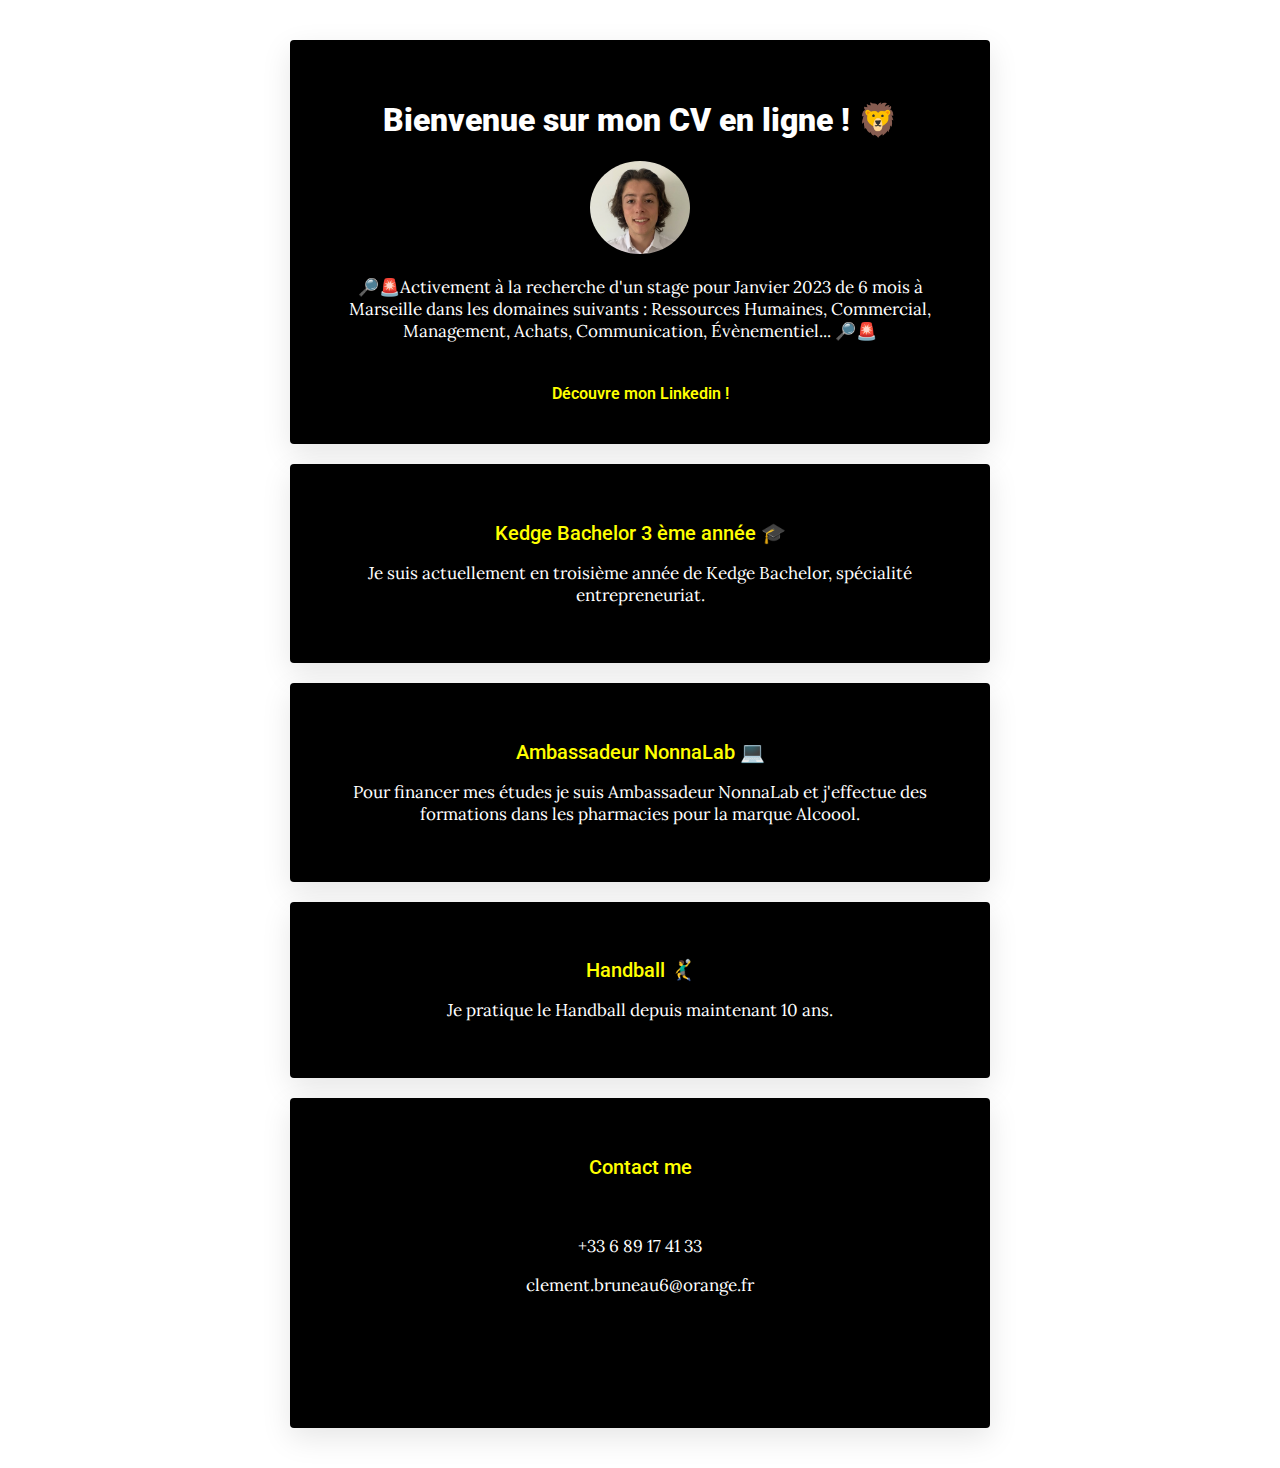
<file: index.html>
<!DOCTYPE html>
<html>
  <head>
    <title>My profile</title>
    <meta charset="utf-8">
    <link href="https://fonts.googleapis.com/css?family=Lora:400,700|Roboto:300,400,500,700,900" rel="stylesheet">
    <link rel="stylesheet" href="style.css">
    <link rel="stylesheet" href="https://use.fontawesome.com/releases/v5.2.0/css/all.css" integrity="sha384-hWVjflwFxL6sNzntih27bfxkr27PmbbK/iSvJ+a4+0owXq79v+lsFkW54bOGbiDQ" crossorigin="anonymous">
  </head>
  <body>

    <div class="container">
      <div class="card-white" id="introduction">
        <h1> Bienvenue sur mon CV en ligne ! 🦁</h1>
        <img src="images/pdp1.jpeg" class="img-circle" width="100px" alt="Boris Paillard">
        <p>
          🔎🚨Activement à la recherche d'un stage pour Janvier 2023 de 6 mois à Marseille dans les domaines suivants : Ressources Humaines, Commercial, Management, Achats, Communication, Évènementiel... 🔎🚨
        </p>
        <a href="https://www.linkedin.com/in/bruneauc/" class="btn-yellow">Découvre mon Linkedin ! </a>
      </div>
      <div class="card-white">
        <h2>Kedge Bachelor 3 ème année 🎓 </h2>
        <p>
          Je suis actuellement en troisième année de Kedge Bachelor, spécialité <strong>entrepreneuriat</strong>.
        </p>
      </div>
      <div class="card-white">
        <h2> Ambassadeur NonnaLab 💻</h2>
        <p>
          Pour financer mes études je suis Ambassadeur NonnaLab et j'effectue des formations dans les pharmacies pour la marque <strong>Alcoool</strong>.
        </p>
      </div>
      <div class="card-white">
        <h2>Handball 🤾‍♂️ </h2>
        <p>
          Je pratique le Handball depuis maintenant 10 ans.
        </p>
      </div>
      <div class="card-white">
        <h2>Contact me</h2>
        <ul class="list-inline">
          <li>
            <p>+33 6 89 17 41 33
            </p>
              <p>clement.bruneau6@orange.fr</p>
              <li>
            <a href="" target="_blank">
              <i class="fab fa-brands fa-linkedin"></i>
            </a>
          </li>
            </a>
          </li>
        </ul>
      </div>
    </div>

  </body>
</html>
</file>
<file: style.css>
body {
  background: #whitesmoke;
  color: white;
  font-family: 'Lora', serif;
  font-size: 17px;
  font-weight: lighter;
}
h1, h2, h3 {
  font-family: 'Roboto', sans-serif;
}
h1 {
  color: #yellowgreen;
  font-size: 32px;
  font-weight: 900;
}
h2 {
  color: #FFFF00;
  font-size: 20px;
  font-weight: lighter;
  font-weight: 500;
}
a {
  font-family: 'Roboto', sans-serif;
  text-decoration: none;
  color: yellow ;
  font-weight: 600;
  font-size: 16px;
}
a:hover {
  color: black;
}


/* Custom design with class (99% of your design) */
.container {
  width: 700px;
  margin: 40px auto;
}

@media (max-width: 960px) {
  /* For a screen < 960px, this CSS will be read */
  .container {
    width: 700px;
  }
}
@media (max-width: 720px) {
  /* For a screen < 720px, this CSS will be read */
  .container {
    width: 500px;
  }
}
@media (max-width: 540px) {
  /* For a screen < 540px, this CSS will be read */
  .container {
    width: 300px;
  }
}


.card-white {
  background-color: black;
  padding: 40px;
  box-shadow: 0px 10px 30px rgba(0,0,0,0.1);
  border-radius: 4px;
  margin: 20px 0px;
  text-align: center;
}
.img-circle {
  border-radius: 50%;
}
.btn-blue {
  background-color: #6B72E1;
  color: white;
  padding: 15px 20px;
  border-radius: 4px;
}
.btn-blue:hover {
  background-color: black;
  color: white;
}
.list-inline {
  list-style: none;
  padding-left: 0px;
}

.list-inline li {
  display: inline;
  padding: 10px;
}
.list-inline i {
  font-size: 50px;
  color: rgb(230, 230, 230);
}
.list-inline i:hover {
  color: black;
}

/* Design adjustments using id (1% design remaining) */
#introduction p {
  margin-bottom: 40px;
}
</file>
